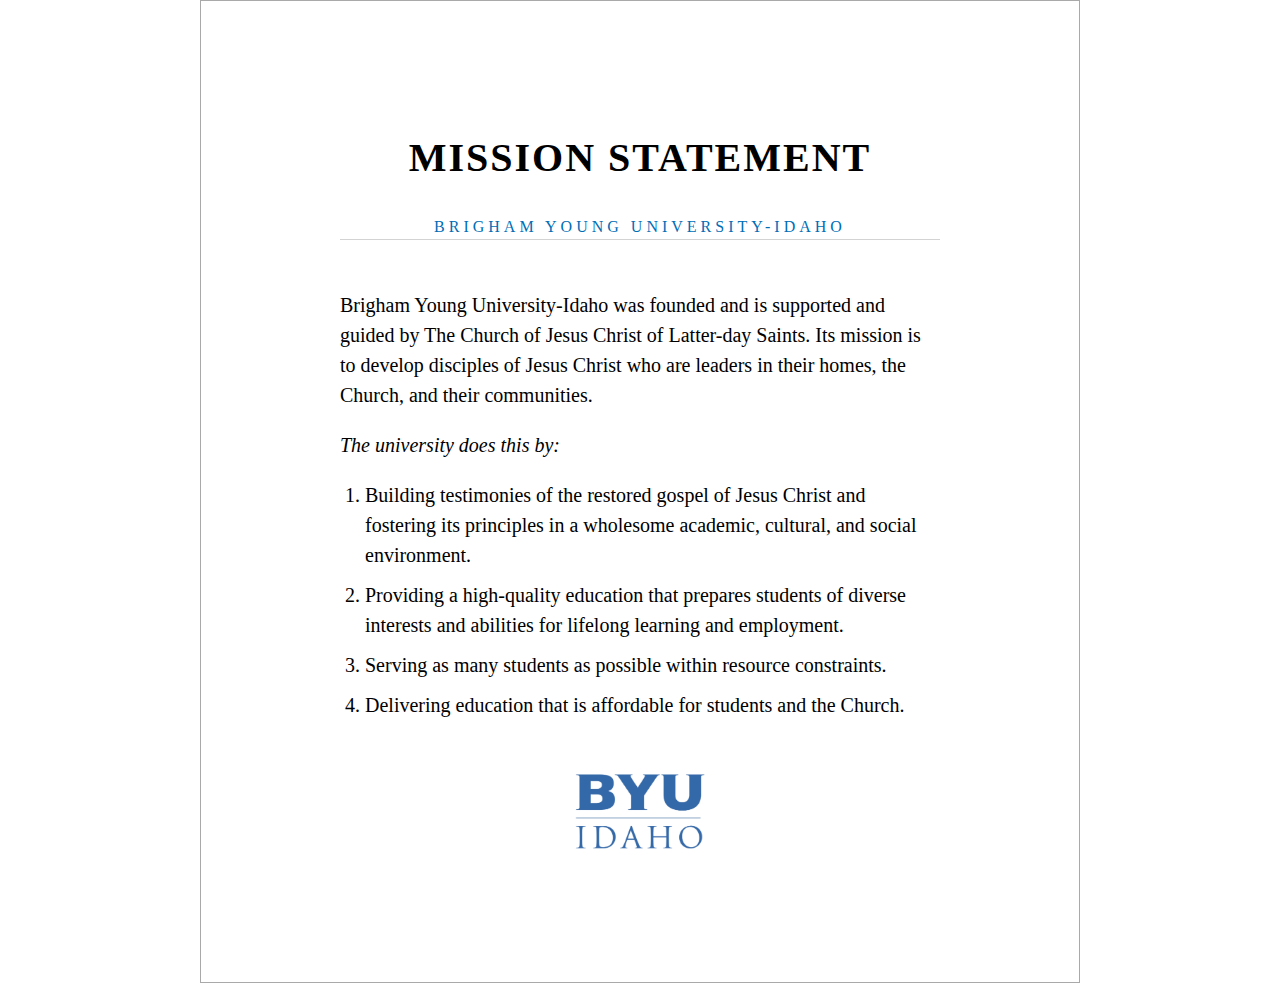
<file: mission/index.html>
<!DOCTYPE html>
<html lang="en">
<head>
    <meta charset="UTF-8">
    <meta name="viewport" content="width=device-width, initial-scale=1.0">
    <title>Mission Statement</title>
    <meta name="description" content="Mission statement I">
    <meta name="author" content="Carlos Leon">
    <link rel="stylesheet" type="text/css" href="styles.css" />
</head>
<body>

    <div class="content">
        <header>
            <h1>Mission Statement</h1>
            <h2>Brigham Young University-Idaho</h2>
        </header>
    
        <main>
            <div class="introduction">
                Brigham Young University-Idaho was founded and is supported and
                guided by The Church of Jesus Christ of Latter-day Saints. Its
                mission is to develop disciples of Jesus Christ who are leaders
                in their homes, the Church, and their communities.
            </div>
    
            <div class="transition">
                The university does this by:
            </div>
    
            <ol class="goalList">
                <li>
                    Building testimonies of the restored gospel of Jesus Christ
                    and fostering its principles in a wholesome academic,
                    cultural, and social environment.
                </li>
    
                <li>
                    Providing a high-quality education that prepares students of
                    diverse interests and abilities for lifelong learning and
                    employment.
                </li>
                
                <li>
                    Serving as many students as possible within resource
                    constraints.
                </li>
    
                <li>
                    Delivering education that is affordable for students and the
                    Church.
                </li>
            </ol>
    
        </main>
    
        <footer>
            <img
                src="imgs/byui-logo_blue.webp"
                alt="byu-logo"
                width="150px"
                class="logo"
            >
        </footer>

    </div>

</body>
</html>
</file>
<file: mission/styles.css>
body{
    border-style: solid;
    border-color: darkgray;
    border-width: 1px;
    font-size: 20px;
    font-family: 'Times New Roman', Times, serif;

    display: flex;
    justify-content: center;
    margin: 0 auto;

    margin-left: 200px;
    margin-right: 200px;

}

h1, h2{
    text-transform: uppercase;
    letter-spacing: 2px;
}

h2{
    color: #006EB6;
    font-size: medium;
    font-weight: normal;
    letter-spacing: 4px;
    border-bottom: solid lightgray 1px;
    margin-bottom: 50px;
}

header{
    text-align: center;
}

.content{
    /* border-style: solid; */
    /* border-color: red; */
    max-width: 600px;
    margin: 100px;
    line-height: 1.5;

}

.transition{
    font-style: italic;
    /* line-height: 1.5; */
    margin-top: 20px;
    margin-bottom: 20px;
}

.goalList{
    padding-left: 25px;
}

li{
    margin-bottom: 10px;
}

footer{
    text-align: center;
    margin-top: 50px;
    margin-bottom: 20px;
}
</file>
